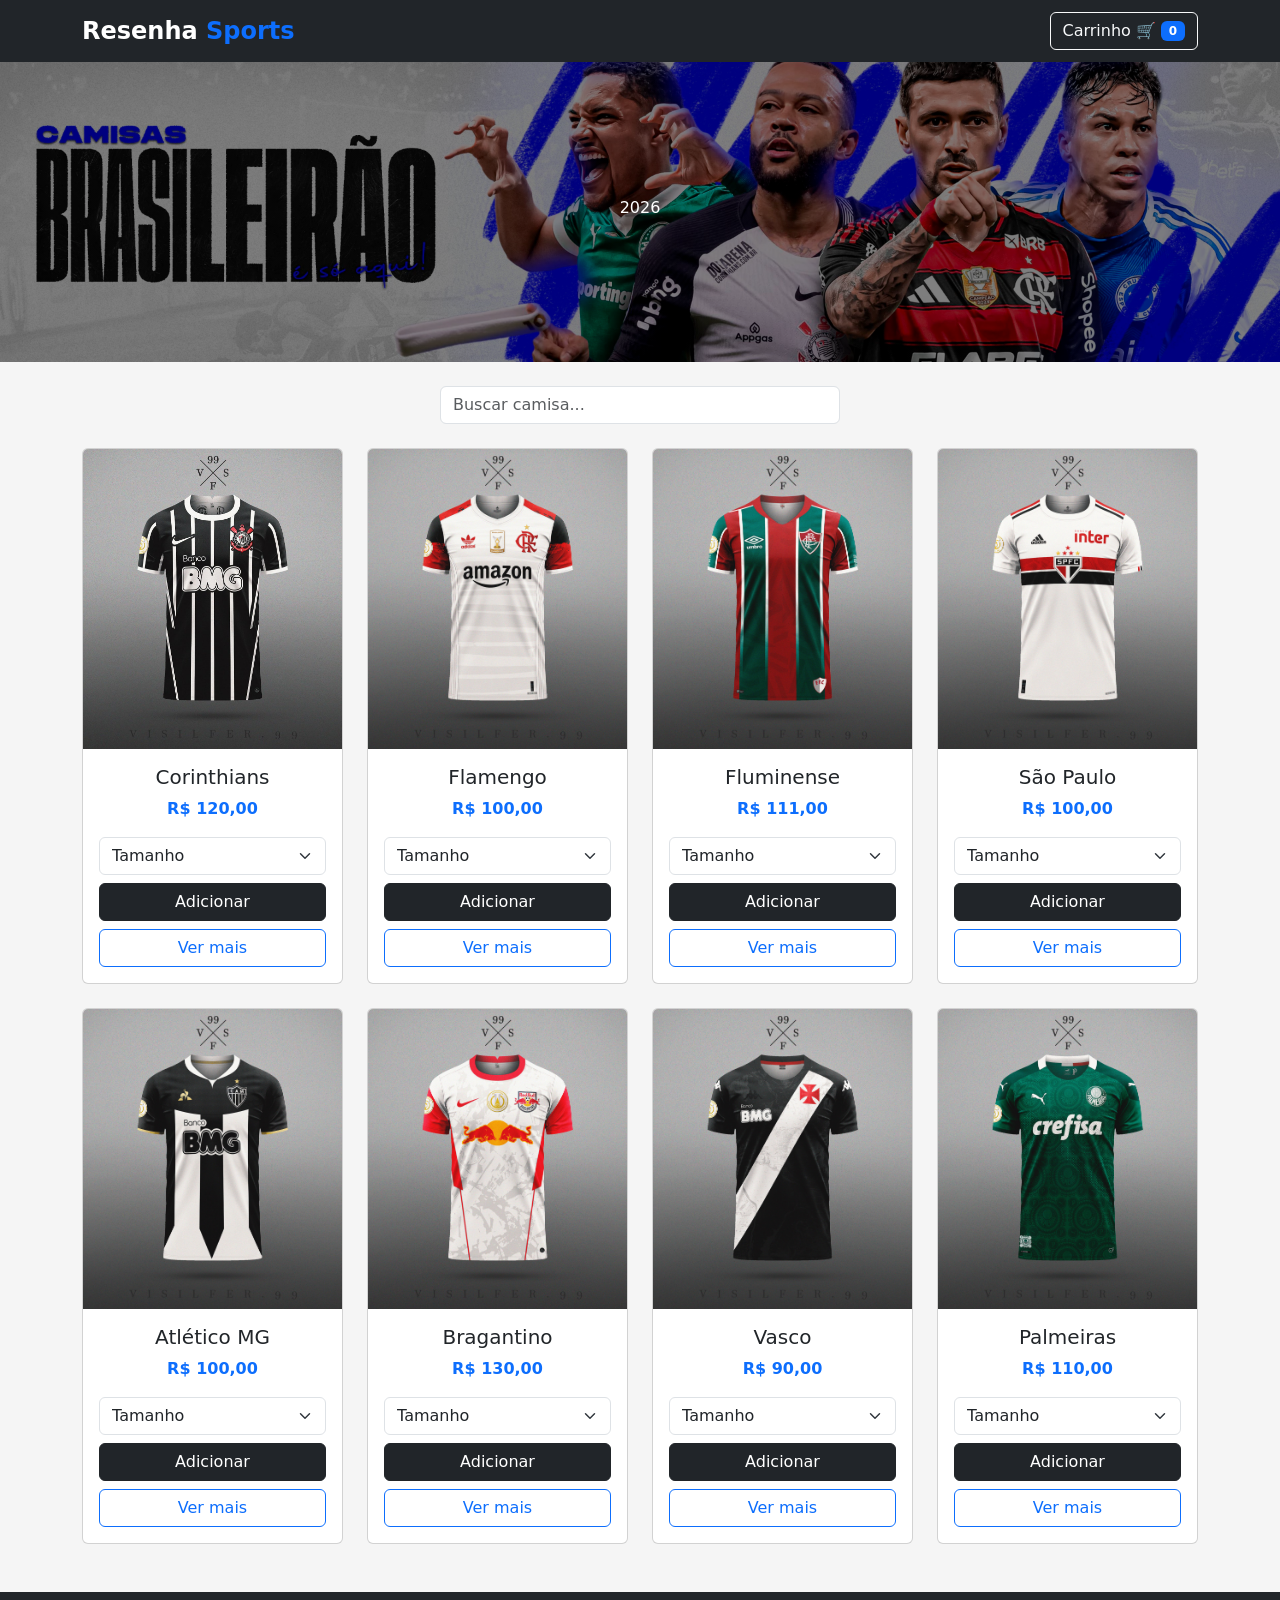
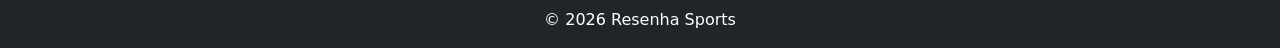
<file: Frontend/index.html>
<!DOCTYPE html>
<html lang="pt-BR">

<head>

  <meta charset="UTF-8">
  <meta name="viewport" content="width=device-width, initial-scale=1.0">

  <title>Resenha Sports</title>

  <link href="https://cdn.jsdelivr.net/npm/bootstrap@5.3.0/dist/css/bootstrap.min.css" rel="stylesheet">

  <style>
    body {
      background: #f5f5f5;
    }

    /* CARDS */
    .card {
      transition: 0.3s;
      cursor: pointer;
    }

    .card:hover {
      transform: translateY(-8px);
      box-shadow: 0 15px 30px rgba(0, 0, 0, 0.2);
    }

    .card img {
      height: 300px;
      object-fit: cover;
    }

    /* BUSCA */
    #buscar {
      max-width: 400px;
      margin: auto;
    }

    /* BANNER */
    .banner {
      height: 300px;
      background:
        linear-gradient(rgba(0, 0, 0, 0.5), rgba(0, 0, 0, 0.5)),
        url('./image/banner-brasileirao.webp') center/cover no-repeat;
    }

    /* RESPONSIVO */
    @media (max-width: 768px) {
      .banner {
        height: 200px;
      }

      .card img {
        height: 220px;
      }
    }
  </style>

</head>

<body>

  <nav class="navbar navbar-dark bg-dark">
    <div class="container">

      <span class="navbar-brand fw-bold fs-4">
        Resenha <span class="text-primary">Sports</span>
      </span>

      <button class="btn btn-outline-light" data-bs-toggle="modal" data-bs-target="#cartModal">

        Carrinho 🛒
        <span id="cart-count" class="badge bg-primary">0</span>

      </button>

    </div>
  </nav>

  <header class="banner text-white text-center d-flex align-items-center justify-content-center">
    <div>
      <h1 class="fw-bold"></h1>
      <p><span id="ano"></span></p>
    </div>
  </header>

  <div class="container mt-4">
    <input type="text" id="buscar" class="form-control" placeholder="Buscar camisa...">
  </div>

  <section class="container mt-4">
    <div class="row g-4" id="lista-produtos"></div>
  </section>

  <!-- MODAL PRODUTO -->
  <div class="modal fade" id="modalProduto">
    <div class="modal-dialog modal-dialog-centered">
      <div class="modal-content">

        <div class="modal-header bg-dark text-white">
          <h5 id="mTitulo"></h5>
          <button class="btn-close btn-close-white" data-bs-dismiss="modal"></button>
        </div>

        <div class="modal-body text-center">

          <img id="mImg" class="img-fluid mb-3">
          <p id="mDesc"></p>

          <select id="mTamanho" class="form-select mb-3">
            <option value="">Escolha o tamanho</option>
            <option>P</option>
            <option>M</option>
            <option>G</option>
            <option>GG</option>
          </select>

          <h4 class="text-primary">
            R$ <span id="mPreco"></span>,00
          </h4>

        </div>

        <div class="modal-footer">
          <button class="btn btn-secondary" data-bs-dismiss="modal">Voltar</button>
          <button id="mAdd" class="btn btn-primary">Adicionar</button>
        </div>

      </div>
    </div>
  </div>

  <!-- CARRINHO -->
  <div class="modal fade" id="cartModal">
    <div class="modal-dialog modal-dialog-centered">
      <div class="modal-content">

        <div class="modal-header bg-dark text-white">
          <h5>Seu Carrinho</h5>
          <button class="btn-close btn-close-white" data-bs-dismiss="modal"></button>
        </div>

        <div class="modal-body">

          <div id="cart-items"></div>

          <hr>

          <div class="d-flex justify-content-between">
            <strong>Total</strong>
            <strong>R$ <span id="cart-total">0</span>,00</strong>
          </div>

          <button class="btn btn-success w-100 mt-3" onclick="abrirPagamento()">
            Finalizar Compra
          </button>

        </div>

      </div>
    </div>
  </div>

  <!-- PAGAMENTO -->
  <div class="modal fade" id="modalPagamento">
    <div class="modal-dialog modal-dialog-centered">
      <div class="modal-content">

        <div class="modal-header bg-success text-white">
          <h5>Pagamento</h5>
          <button class="btn-close btn-close-white" data-bs-dismiss="modal"></button>
        </div>

        <div class="modal-body">

          <select id="metodoPagamento" class="form-control mb-3">
            <option value="Pix">Pix</option>
            <option value="Cartao">Cartão</option>
            <option value="Boleto">Boleto</option>
          </select>

          <button class="btn btn-primary w-100" onclick="confirmarPagamento()">
            Confirmar Pagamento
          </button>

        </div>

      </div>
    </div>
  </div>

  <!-- TOAST AVISO -->
  <div id="toastAviso" class="toast align-items-center text-bg-danger border-0 position-fixed bottom-0 end-0 m-3">
    <div class="d-flex">
      <div class="toast-body">
        ⚠️ Escolha um tamanho antes de continuar!
      </div>
      <button type="button" class="btn-close btn-close-white me-2 m-auto" data-bs-dismiss="toast"></button>
    </div>
  </div>

  <footer class="bg-dark text-white text-center p-3 mt-5">
    © <span id="ano2"></span> Resenha Sports
  </footer>

  <script src="https://cdn.jsdelivr.net/npm/bootstrap@5.3.0/dist/js/bootstrap.bundle.min.js"></script>

  <script>

    const produtos = [

      { nome: "Corinthians", preco: 120, img: "Corinthians.jpg", desc: "Camisa do Timão" },
      { nome: "Flamengo", preco: 100, img: "Flamengo.jpg", desc: "Camisa Rubro Negra" },
      { nome: "Fluminense", preco: 111, img: "Fluminense.jpg", desc: "Camisa Tricolor" },
      { nome: "São Paulo", preco: 100, img: "São Paulo.jpg", desc: "Camisa Paulista" },
      { nome: "Atlético MG", preco: 100, img: "Atletico MG.jpg", desc: "Camisa do Galo" },
      { nome: "Bragantino", preco: 130, img: "RedBull.jpg", desc: "Camisa Red Bull" },
      { nome: "Vasco", preco: 90, img: "Vasco.jpg", desc: "Camisa Vasco" },
      { nome: "Palmeiras", preco: 110, img: "Palmeiras.jpg", desc: "Camisa Palmeiras" }

    ]

    const lista = document.getElementById("lista-produtos")

    function carregarProdutos(listaProdutos) {

      lista.innerHTML = ""

      listaProdutos.forEach((p, i) => {

        lista.innerHTML += `

<div class="col-lg-3 col-md-4 col-sm-6">
<div class="card">

<img src="./image/${p.img}" class="card-img-top">

<div class="card-body text-center">

<h5>${p.nome}</h5>

<p class="text-primary fw-bold">
R$ ${p.preco},00
</p>

<select class="form-select mb-2 tamanho" data-id="${i}">
<option value="">Tamanho</option>
<option>P</option>
<option>M</option>
<option>G</option>
<option>GG</option>
</select>

<button class="btn btn-dark w-100 mb-2 add" data-id="${i}">
Adicionar
</button>

<button class="btn btn-outline-primary w-100 ver" data-id="${i}">
Ver mais
</button>

</div>
</div>
</div>

`

      })

    }

    carregarProdutos(produtos)

    /* BUSCA */
    document.getElementById("buscar")
      .addEventListener("input", function () {

        const valor = this.value.toLowerCase()

        const filtrados = produtos.filter(p =>
          p.nome.toLowerCase().includes(valor)
        )

        carregarProdutos(filtrados)

      })

    /* CARRINHO */
    let carrinho = JSON.parse(localStorage.getItem("carrinho")) || []

    const contador = document.getElementById("cart-count")
    const cartItems = document.getElementById("cart-items")
    const cartTotal = document.getElementById("cart-total")

    const mTitulo = document.getElementById("mTitulo")
    const mImg = document.getElementById("mImg")
    const mDesc = document.getElementById("mDesc")
    const mPreco = document.getElementById("mPreco")
    const mAdd = document.getElementById("mAdd")

    const modalProduto = new bootstrap.Modal(
      document.getElementById("modalProduto")
    )

    const modalPagamento = new bootstrap.Modal(
      document.getElementById("modalPagamento")
    )

    let atual

    function mostrarAviso() {
      const toastEl = document.getElementById('toastAviso')
      const toast = new bootstrap.Toast(toastEl)
      toast.show()
    }

    function atualizarCarrinho() {
      contador.innerText = carrinho.length
      localStorage.setItem("carrinho", JSON.stringify(carrinho))
      renderizarCarrinho()
    }

    function renderizarCarrinho() {

      cartItems.innerHTML = ""
      let total = 0

      if (carrinho.length === 0) {
        cartItems.innerHTML = "<p class='text-center text-muted'>Carrinho vazio</p>"
        cartTotal.innerText = "0"
        return
      }

      carrinho.forEach((item, i) => {

        total += item.preco

        cartItems.innerHTML += `

<div class="d-flex align-items-center mb-3">

<img src="./image/${item.img}" width="60" class="me-3 rounded">

<div class="flex-grow-1">

<strong>${item.nome}</strong><br>
Tamanho: ${item.tamanho || "-"}<br>
R$ ${item.preco}

</div>

<button class="btn btn-sm btn-danger" onclick="removerItem(${i})">
X
</button>

</div>

`

      })

      cartTotal.innerText = total

    }

    function removerItem(i) {
      carrinho.splice(i, 1)
      atualizarCarrinho()
    }

    document.addEventListener("click", e => {

      if (e.target.classList.contains("add")) {

        let id = e.target.dataset.id
        let select = document.querySelector(`.tamanho[data-id='${id}']`)
        let tamanho = select.value

        if (!tamanho) {
          mostrarAviso()
          select.style.border = "2px solid red"

          select.addEventListener("change", () => {
            select.style.border = ""
          })

          return
        }

        carrinho.push({ ...produtos[id], tamanho })
        atualizarCarrinho()

      }

      if (e.target.classList.contains("ver")) {

        let id = e.target.dataset.id

        atual = produtos[id]

        mTitulo.innerText = atual.nome
        mImg.src = "./image/" + atual.img
        mDesc.innerText = atual.desc
        mPreco.innerText = atual.preco

        modalProduto.show()

      }

    })

    mAdd.onclick = () => {

      let select = document.getElementById("mTamanho")
      let tamanho = select.value

      if (!tamanho) {
        mostrarAviso()
        select.style.border = "2px solid red"

        select.addEventListener("change", () => {
          select.style.border = ""
        })

        return
      }

      carrinho.push({ ...atual, tamanho })
      atualizarCarrinho()
      modalProduto.hide()

    }

    function abrirPagamento() {

      if (carrinho.length === 0) {
        mostrarAviso()
        return
      }

      modalPagamento.show()

    }

    function confirmarPagamento() {

      let metodo = document.getElementById("metodoPagamento").value

      localStorage.removeItem("carrinho")

      if (metodo === "Pix") {
        window.location.href = "pagamento_pix.html"
      }

      else if (metodo === "Cartao") {
        window.location.href = "pagamento_cartao_credito.html"
      }

      else if (metodo === "Boleto") {
        window.location.href = "pagamento_boleto.html"
      }

    }

    document.getElementById("cartModal")
      .addEventListener("show.bs.modal", renderizarCarrinho)

    /* ANO */
    document.getElementById("ano").innerText = new Date().getFullYear()
    document.getElementById("ano2").innerText = new Date().getFullYear()

    atualizarCarrinho()

  </script>

</body>

</html>
</file>
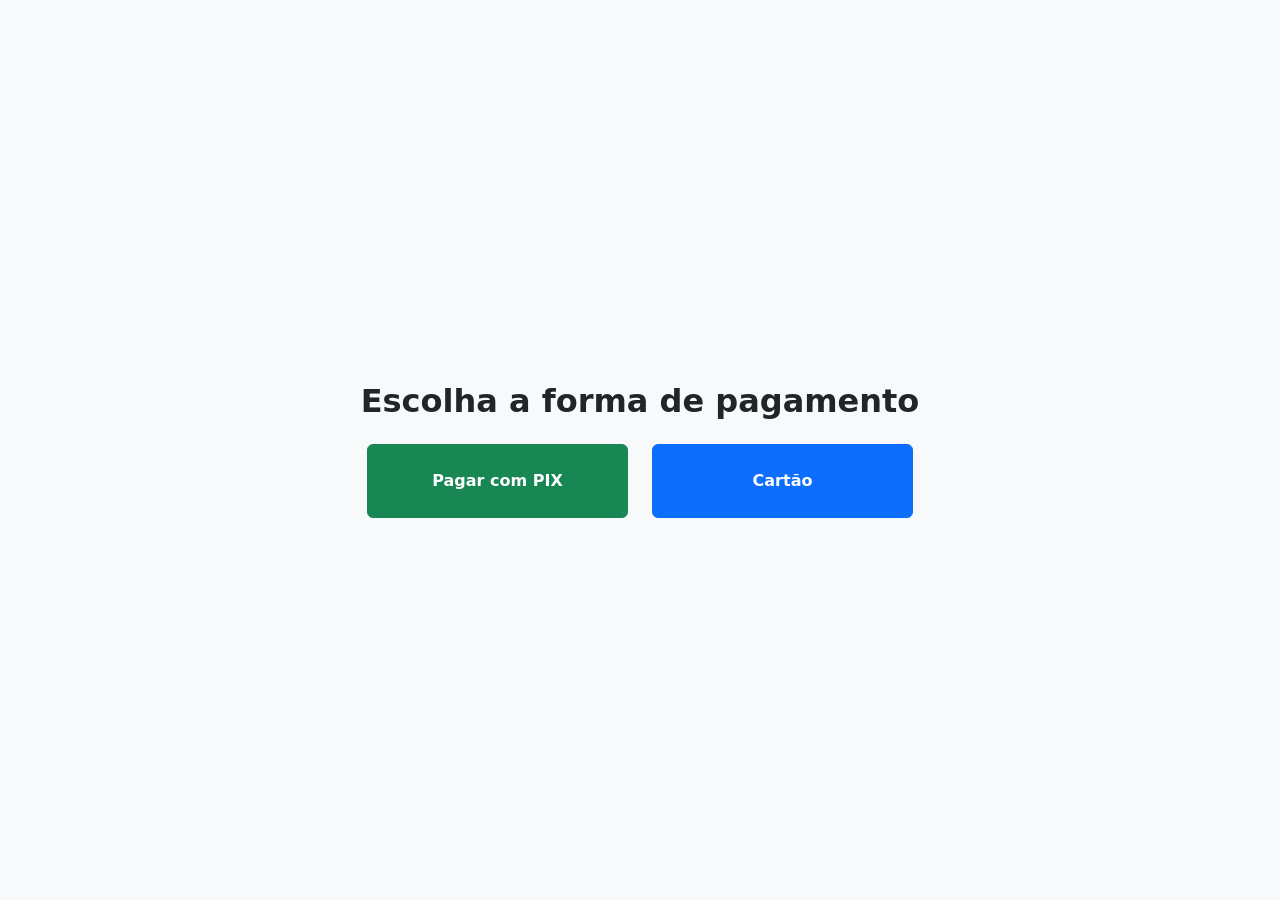
<file: Frontend/pagamento.html>
<!DOCTYPE html>
<html lang="pt-br">
<head>
<meta charset="UTF-8">
<meta name="viewport" content="width=device-width, initial-scale=1.0">
<title>Escolher Pagamento</title>

<link href="https://cdn.jsdelivr.net/npm/bootstrap@5.3.0-alpha1/dist/css/bootstrap.min.css" rel="stylesheet">
</head>

<body class="bg-light d-flex align-items-center justify-content-center vh-100">

<div class="container text-center">

<h2 class="mb-4 fw-bold">Escolha a forma de pagamento</h2>

<div class="row justify-content-center">

<div class="col-md-3">
<a href="pix.html" class="btn btn-success w-100 p-4 fw-bold">
Pagar com PIX
</a>
</div>

<div class="col-md-3">
<a href="debito.html" class="btn btn-primary w-100 p-4 fw-bold">
Cartão
</a>
</div>

</div>

</div>

</body>
</html>
</file>
